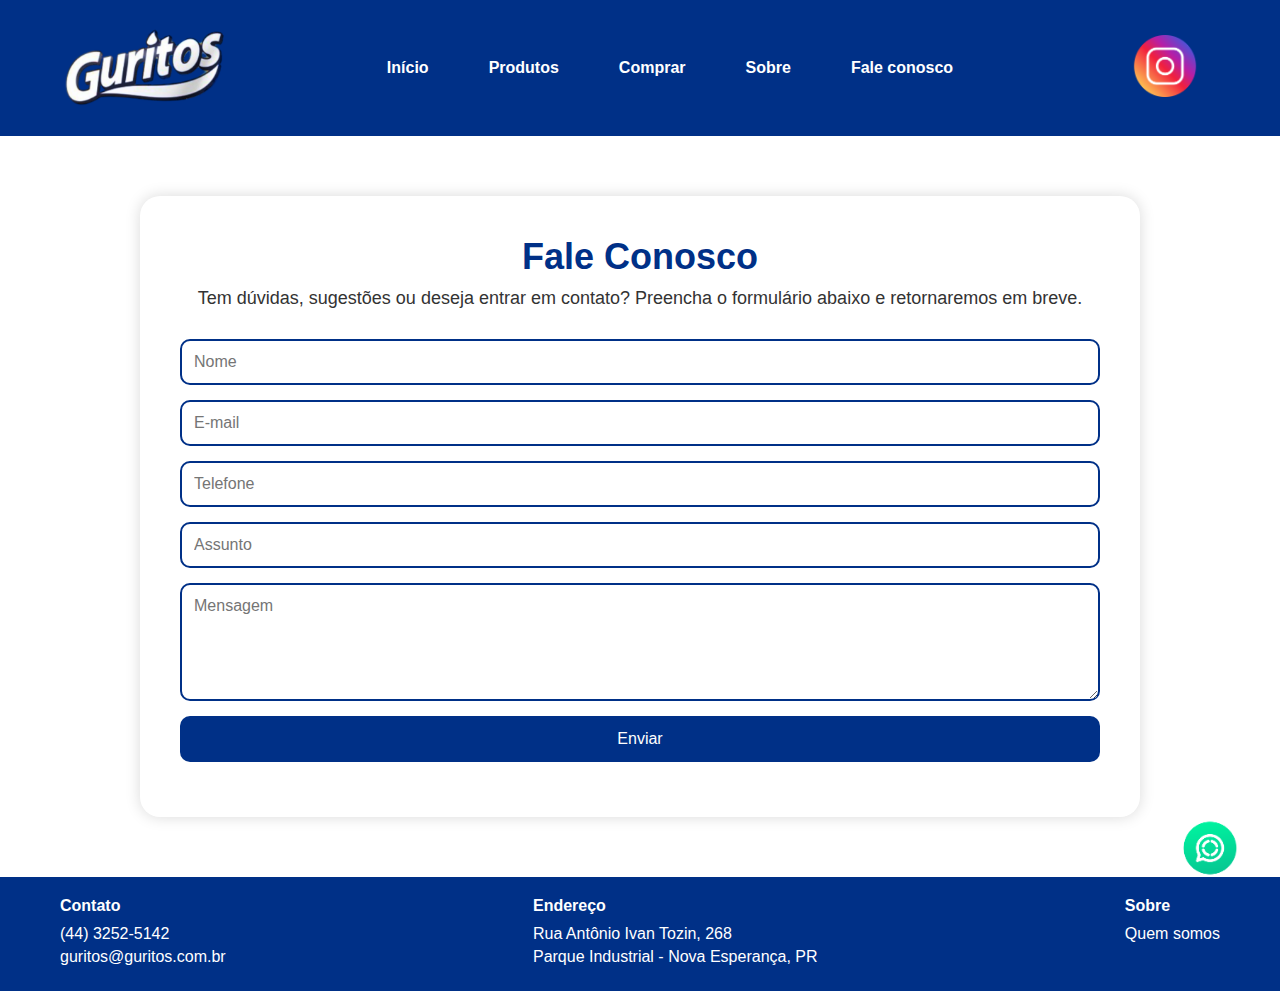
<file: pages/faleconosco/faleconosco.html>
<!DOCTYPE html>
<html lang="pt-BR">

<head>
  <meta charset="UTF-8" />
  <meta name="viewport" content="width=device-width, initial-scale=1.0" />
  <title>Fale Conosco - Guritos</title>
  <link rel="stylesheet" href="../../styles.css" />
  <link rel="stylesheet" href="faleconosco.css" />
  <script src="https://cdn.emailjs.com/dist/email.min.js"></script>
</head>

<body>
  <header>
    <div class="container">
      <img src="../../assets/logo.png" alt="Guritos Logo" class="logo" />
      <button class="hamburger" aria-label="Abrir menu">
        <span></span><span></span><span></span>
      </button>
      <nav>
        <ul>
          <li><a href="../index.html">Início</a></li>
          <li><a href="../produtos/produtos.html">Produtos</a></li>
          <li><a href="../comprar/comprar.html">Comprar</a></li>
          <li><a href="../sobre/sobre.html">Sobre</a></li>
          <li><a href="faleconosco.html" class="ativo">Fale conosco</a></li>
        </ul>
      </nav>
      <a href="https://www.instagram.com/guritos.ofc" target="_blank" class="social-icon">
        <img src="../../assets/instagram-icon.png" alt="Instagram" />
      </a>
    </div>
  </header>

  <main class="fale-container">
    <div class="fale-box">
      <h1>Fale Conosco</h1>
      <p>Tem dúvidas, sugestões ou deseja entrar em contato? Preencha o formulário abaixo e retornaremos em breve.</p>

      <form id="contato-form">
        <input type="text" name="user_name" placeholder="Nome" required />
        <input type="email" name="user_email" placeholder="E-mail" required />
        <input type="tel" name="user_phone" placeholder="Telefone" required />
        <input type="text" name="subject" placeholder="Assunto" required />
        <textarea name="message" placeholder="Mensagem" rows="5" required></textarea>
        <button type="submit">Enviar</button>
      </form>

      <div id="status-mensagem"></div>
    </div>
  </main>

  <!-- Footer -->
  <footer>
    <div class="footer-content">
      <div class="footer-column">
        <h4>Contato</h4>
        <p>(44) 3252-5142</p>
        <p>guritos@guritos.com.br</p>
      </div>
      <div class="footer-column">
        <h4>Endereço</h4>
        <p>Rua Antônio Ivan Tozin, 268</p>
        <p>Parque Industrial - Nova Esperança, PR</p>
      </div>
      <div class="footer-column">
        <h4>Sobre</h4>
        <a href="../sobre/sobre.html">Quem somos</a>
      </div>
    </div>
  </footer>

  <!-- Chat Icon -->
  <div class="chat-icon">
    <a href="https://wa.me/554432525142" target="_blank">
      <img src="../../assets/chat-icon.png" alt="Fale conosco via WhatsApp">
    </a>
  </div>

  <script src="faleconosco.js"></script>
  <script src="../../script.js"></script>
</body>

</html>
</file>
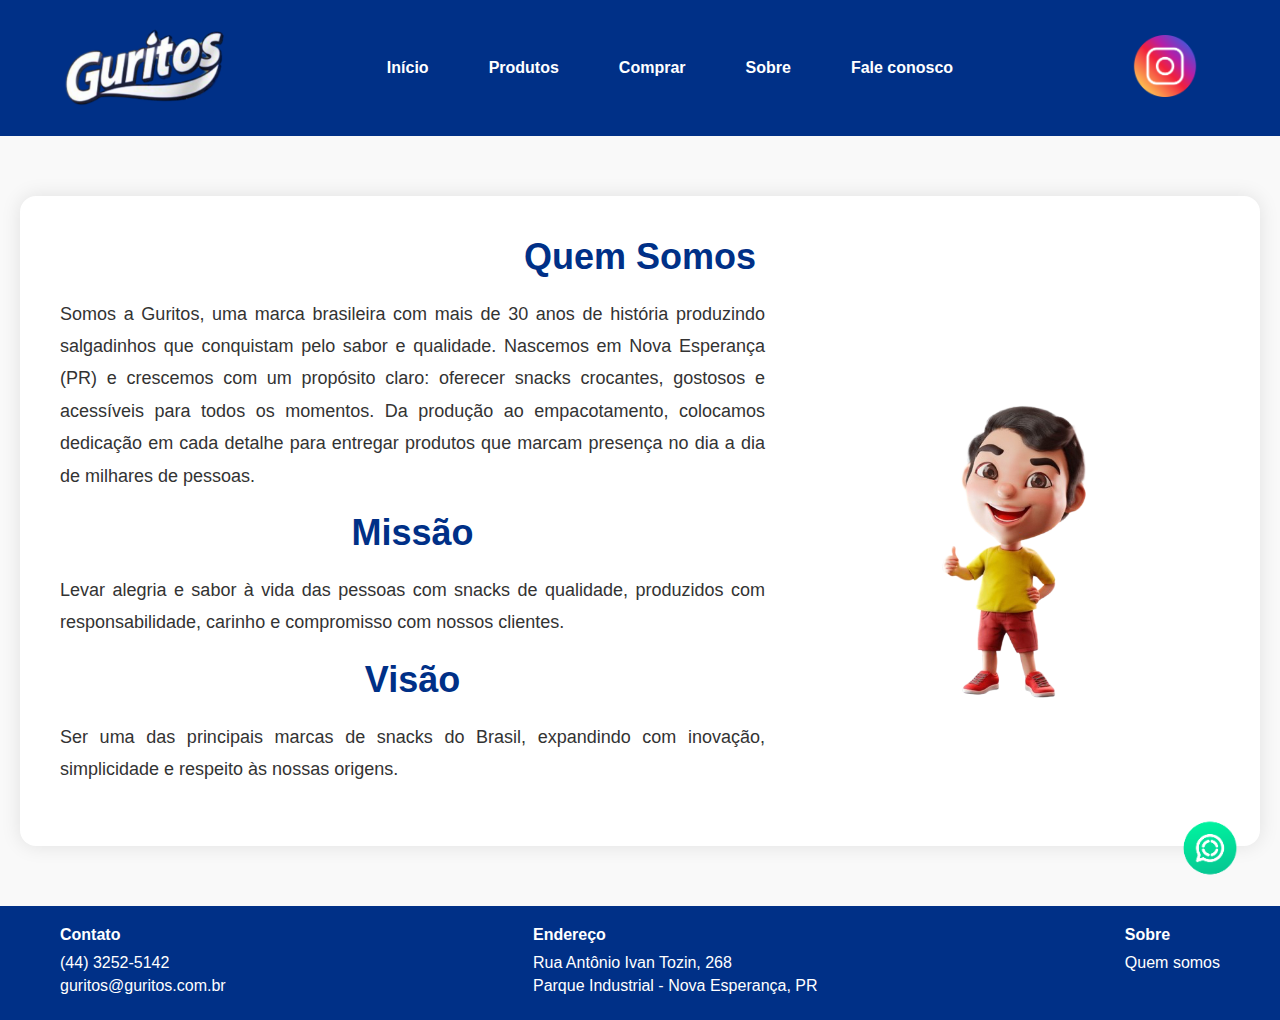
<file: pages/sobre/sobre.html>
<!DOCTYPE html>
<html lang="pt-BR">

<head>
  <meta charset="UTF-8">
  <meta name="viewport" content="width=device-width, initial-scale=1.0">
  <title>Sobre - Guritos</title>
  <link rel="stylesheet" href="../../styles.css">
  <link rel="stylesheet" href="sobre.css">
</head>

<body>
  <!-- Header padrão -->
  <header>
    <div class="container">
      <img src="../../assets/logo.png" alt="Guritos Logo" class="logo">
      <button class="hamburger" aria-label="Abrir menu">
        <span></span><span></span><span></span>
      </button>
      <nav>
        <ul>
          <li><a href="../../index.html">Início</a></li>
          <li><a href="../produtos/produtos.html">Produtos</a></li>
          <li><a href="../comprar/comprar.html">Comprar</a></li>
          <li><a href="sobre.html" class="active">Sobre</a></li>
          <li><a href="../faleconosco/faleconosco.html">Fale conosco</a></li>
        </ul>
      </nav>
      <a href="https://www.instagram.com/guritos.ofc" target="_blank" class="social-icon">
        <img src="../../assets/instagram-icon.png" alt="Instagram Guritos">
      </a>
    </div>
  </header>

  <!-- Conteúdo da Página Sobre -->
  <section class="sobre-section">
    <div class="sobre-container">
      <h1>Quem Somos</h1>
      <div class="sobre-content">
        <div class="texto-sobre">
          <p>
            Somos a Guritos, uma marca brasileira com mais de 30 anos de história produzindo salgadinhos que conquistam
            pelo sabor e qualidade. Nascemos em Nova Esperança (PR) e crescemos com um propósito claro: oferecer snacks
            crocantes, gostosos e acessíveis para todos os momentos. Da produção ao empacotamento, colocamos dedicação
            em cada detalhe para entregar produtos que marcam presença no dia a dia de milhares de pessoas.
          </p>
          <h2>Missão</h2>
          <p>
            Levar alegria e sabor à vida das pessoas com snacks de qualidade, produzidos com responsabilidade, carinho e
            compromisso com nossos clientes.
          </p>
          <h2>Visão</h2>
          <p>
            Ser uma das principais marcas de snacks do Brasil, expandindo com inovação, simplicidade e respeito às
            nossas origens.
          </p>
        </div>
        <div class="imagem-mascote">
          <img src="../../assets/mascote.png" alt="Mascote da Guritos">
        </div>
      </div>
    </div>
  </section>

  <!-- Footer -->
  <footer>
    <div class="footer-content">
      <div class="footer-column">
        <h4>Contato</h4>
        <p>(44) 3252-5142</p>
        <p>guritos@guritos.com.br</p>
      </div>
      <div class="footer-column">
        <h4>Endereço</h4>
        <p>Rua Antônio Ivan Tozin, 268</p>
        <p>Parque Industrial - Nova Esperança, PR</p>
      </div>
      <div class="footer-column">
        <h4>Sobre</h4>
        <a href="sobre.html">Quem somos</a>
      </div>
    </div>
  </footer>

  <!-- Chat Icon -->
  <div class="chat-icon">
    <a href="https://wa.me/554432525142" target="_blank">
      <img src="../../assets/chat-icon.png" alt="Fale conosco via WhatsApp">
    </a>
  </div>

  <script src="../../script.js"></script>
</body>

</html>
</file>
<file: styles.css>
* {
  margin: 0;
  padding: 0;
  box-sizing: border-box;
  font-family: Arial, sans-serif;
}

body {
  color: #333;
}

/* Header */
header {
  background-color: #003087;
  padding: 20px 0;
}

.container {
  max-width: 1200px;
  margin: 0 auto;
  display: flex;
  justify-content: space-between;
  align-items: center;
  padding: 0 20px;
}

.logo {
  width: 170px;
  height: auto;
}

nav ul {
  list-style: none;
  display: flex;
  gap: 60px;
}

nav a {
  color: white;
  text-decoration: none;
  font-weight: bold;
  transition: color 0.3s ease;
}

nav a:hover {
  color: yellow;
  /* Red hover effect */
}

.social-icon img {
  width: 110px;
  height: auto;
  transition: transform 0.3s ease;
}

.social-icon:hover img {
  transform: scale(1.1);
}

/* Carousel */
.carousel {
  position: relative;
  overflow: hidden;
  width: 100%;
}

.carousel-content {
  width: 100%;
  position: relative;
  overflow: hidden;
}

.carousel-wrapper {
  display: flex;
  transition: transform 0.5s ease-in-out;
}

.carousel-image {
  width: 100%;
  flex-shrink: 0;
  object-fit: cover;
}

.carousel-btn {
  position: absolute;
  top: 50%;
  transform: translateY(-50%);
  background: none;
  color: white;
  border: none;
  padding: 10px;
  font-size: 30px;
  cursor: pointer;
  z-index: 1;
  transition: 0.5s;
}

.carousel-btn:hover {
  color: yellow;
}

.carousel-btn.prev {
  left: 20px;
}

.carousel-btn.next {
  right: 20px;
}

/* Products */
.products {
  padding: 40px 0;
  text-align: center;
}

.products h2 {
  font-size: 38px;
  margin-bottom: 60px;
}

.product-row {
  display: flex;
  justify-content: center;
  gap: 40px;
  margin-bottom: 20px;
}

.product-card {
  position: relative;
  width: 700px;
  text-align: center;
  transition: transform 0.3s ease;
}

.product-card:hover {
  transform: scale(1.05);
}

.product-card h3 {
  position: absolute;
  top: 12px;
  left: 0;
  right: 0;
  color: white;
  font-size: 20px;
  font-weight: bold;
  text-align: center;
  z-index: 1;
  padding: 10px 20px;
  white-space: normal;
  overflow-wrap: break-word;
}

.product-images img {
  width: 500px;
  height: auto;
  display: block;
}

/* Where to Buy */
.where-to-buy {
  background-color: #E0E0E0;
  padding: 40px 0;
  text-align: center;
}

.where-to-buy h2 {
  font-size: 38px;
  margin-bottom: 20px;
}

.map-section {
  max-width: 1200px;
  margin: 0 auto;
}

.map-section p {
  font-size: 18px;
  margin-bottom: 20px;
}

.map-btn {
  background-color: #D32F2F;
  color: white;
  border: none;
  padding: 10px 20px;
  font-size: 16px;
  cursor: pointer;
  border-radius: 5px;
  margin-bottom: 20px;
  transition: background 0.3s ease;
}

.map-btn:hover {
  background-color: #b71c1c;
}

.map {
  width: 600px;
  height: auto;
}

/* Footer */
footer {
  background-color: #003087;
  color: white;
  padding: 20px 0;
}

footer a {
  color: white;
  text-decoration: none;
  transition: 0.3s ease;
}

footer a:hover {
  color: yellow;
}

.footer-content {
  max-width: 1200px;
  margin: 0 auto;
  display: flex;
  justify-content: space-between;
  padding: 0 20px;
}

.footer-column h4 {
  margin-bottom: 10px;
}

.footer-column p {
  margin-bottom: 5px;
}

/* Chat Icon */
.chat-icon {
  position: fixed;
  bottom: 20px;
  right: 20px;
  cursor: pointer;
}

.chat-icon img {
  width: 100px;
  /* Reduced size */
  height: auto;
  transition: transform 0.3s ease;
}

.chat-icon:hover img {
  transform: scale(1.1);
}

/* Responsiveness */
@media (min-width: 769px) {
  .product-row {
    flex-direction: row;
    flex-wrap: wrap;
  }

  .product-card {
    width: 600px;
  }

  .product-images img {
    width: 600px;
    height: auto;
  }
}

/* Hamburger Menu */
.hamburger {
  display: none;
  background: none;
  border: none;
  cursor: pointer;
  padding: 10px;
  z-index: 1000;
  /* Aumentado para garantir que o botão fique acima de tudo */
  position: relative;
}

.hamburger span {
  display: block;
  width: 25px;
  height: 3px;
  background: white;
  margin: 5px 0;
  transition: all 0.3s ease;
}

.nav-open .hamburger span:nth-child(1) {
  transform: rotate(45deg) translate(5px, 5px);
}

.nav-open .hamburger span:nth-child(2) {
  opacity: 0;
}

.nav-open .hamburger span:nth-child(3) {
  transform: rotate(-45deg) translate(7px, -7px);
}

@media (max-width: 768px) {

  /* Layout do cabeçalho */
  header .container {
    display: flex;
    flex-direction: row;
    justify-content: space-between;
    align-items: center;
    padding: 0 15px;
  }

  /* Mostrar o botão hamburger */
  .hamburger {
    display: block;
    order: 1;
  }

  /* Logo centralizado */
  .logo {
    width: 180px;
    height: auto;
    order: 2;
  }

  /* Ícone do Instagram à direita */
  .social-icon {
    order: 3;
  }

  .social-icon img {
    width: 110px;
    height: auto;
  }

  /* Menu de navegação como overlay */
  nav {
    position: fixed;
    top: 0;
    left: -100%;
    width: 80%;
    height: 100vh;
    background-color: #003087;
    display: flex;
    justify-content: center;
    align-items: center;
    transition: left 0.3s ease;
    z-index: 1000;
  }

  nav ul {
    flex-direction: column;
    gap: 20px;
    text-align: center;
  }

  body.nav-open nav {
    left: 0;
  }

  body.nav-open {
    overflow: hidden;
  }

  /* Animação do ícone hamburger */
  body.nav-open .hamburger span:nth-child(1) {
    transform: rotate(45deg) translate(5px, 5px);
  }

  body.nav-open .hamburger span:nth-child(2) {
    opacity: 0;
  }

  body.nav-open .hamburger span:nth-child(3) {
    transform: rotate(-45deg) translate(7px, -7px);
  }

  /* Ajustes para produtos */
  .product-row {
    flex-direction: column;
    align-items: center;
    gap: 20px;
  }

  .products h2,
  .where-to-buy h2 {
    font-size: 30px;
  }

  .product-card {
    width: 100%;
    max-width: 400px;
  }

  .product-card h3 {
    font-size: 17px;
  }

  .product-images img {
    width: 100%;
    height: auto;
  }

  /* Ajustes para o footer */
  .footer-content {
    flex-direction: column;
    text-align: center;
    align-items: center;
    gap: 20px;
  }
}

/* Ajuste geral para o body quando o menu está aberto */
.nav-open {
  overflow: hidden;
  /* Impede rolagem da página quando o menu está aberto */
}

#map {
  height: 50vh;
  width: 100%;
}
</file>
<file: pages/faleconosco/faleconosco.css>
.fale-container {
  display: flex;
  justify-content: center;
  padding: 60px 20px;
}

.fale-box {
  max-width: 1000px;
  width: 100%;
  background-color: #fff;
  padding: 40px;
  border-radius: 20px;
  box-shadow: 0 0 15px rgba(0, 0, 0, 0.15);
  text-align: center;
}

.fale-box h1 {
  font-size: 36px;
  color: #003087;
  margin-bottom: 10px;
}

.fale-box p {
  font-size: 18px;
  margin-bottom: 30px;
  color: #333;
}

form {
  display: flex;
  flex-direction: column;
  gap: 15px;
}

form input,
form textarea {
  padding: 12px;
  border: 2px solid #003087;
  border-radius: 10px;
  font-size: 16px;
  width: 100%;
  font-family: inherit;
}

form button {
  background-color: #003087;
  color: white;
  padding: 14px;
  border: none;
  border-radius: 10px;
  font-size: 16px;
  cursor: pointer;
  transition: background 0.3s ease;
}

form button:hover {
  background-color: #001f5f;
}

#status-mensagem {
  margin-top: 15px;
  color: green;
  font-weight: bold;
}
</file>
<file: pages/sobre/sobre.css>
.sobre-section {
  background-color: #f9f9f9;
  padding: 60px 20px;
}

.sobre-container {
  max-width: 1300px;
  margin: 0 auto;
  background: white;
  padding: 40px;
  border-radius: 16px;
  box-shadow: 0 0 20px rgba(0, 0, 0, 0.1);
}

.sobre-container h1,
h2 {
  font-size: 36px;
  color: #003087;
  margin-bottom: 20px;
  text-align: center;
}

.sobre-container p {
  font-size: 18px;
  line-height: 1.8;
  margin-bottom: 20px;
  color: #333;
  text-align: justify;
}

.sobre-content {
  display: flex;
  flex-direction: row;
  align-items: center;
  justify-content: space-between;
  gap: 40px;
  flex-wrap: wrap;
}

.texto-sobre {
  flex: 1 1 60%;
}

.imagem-mascote {
  flex: 1 1 35%;
  display: flex;
  justify-content: center;
  align-items: center;
}

.imagem-mascote img {
  max-width: 100%;
  height: auto;
}

@keyframes subirMascote {
  from {
    transform: translateY(100px);
    opacity: 0;
  }

  to {
    transform: translateY(0);
    opacity: 1;
  }
}

.imagem-mascote img {
  width: 300px;
  animation: subirMascote 1s ease-out forwards;
}
</file>
